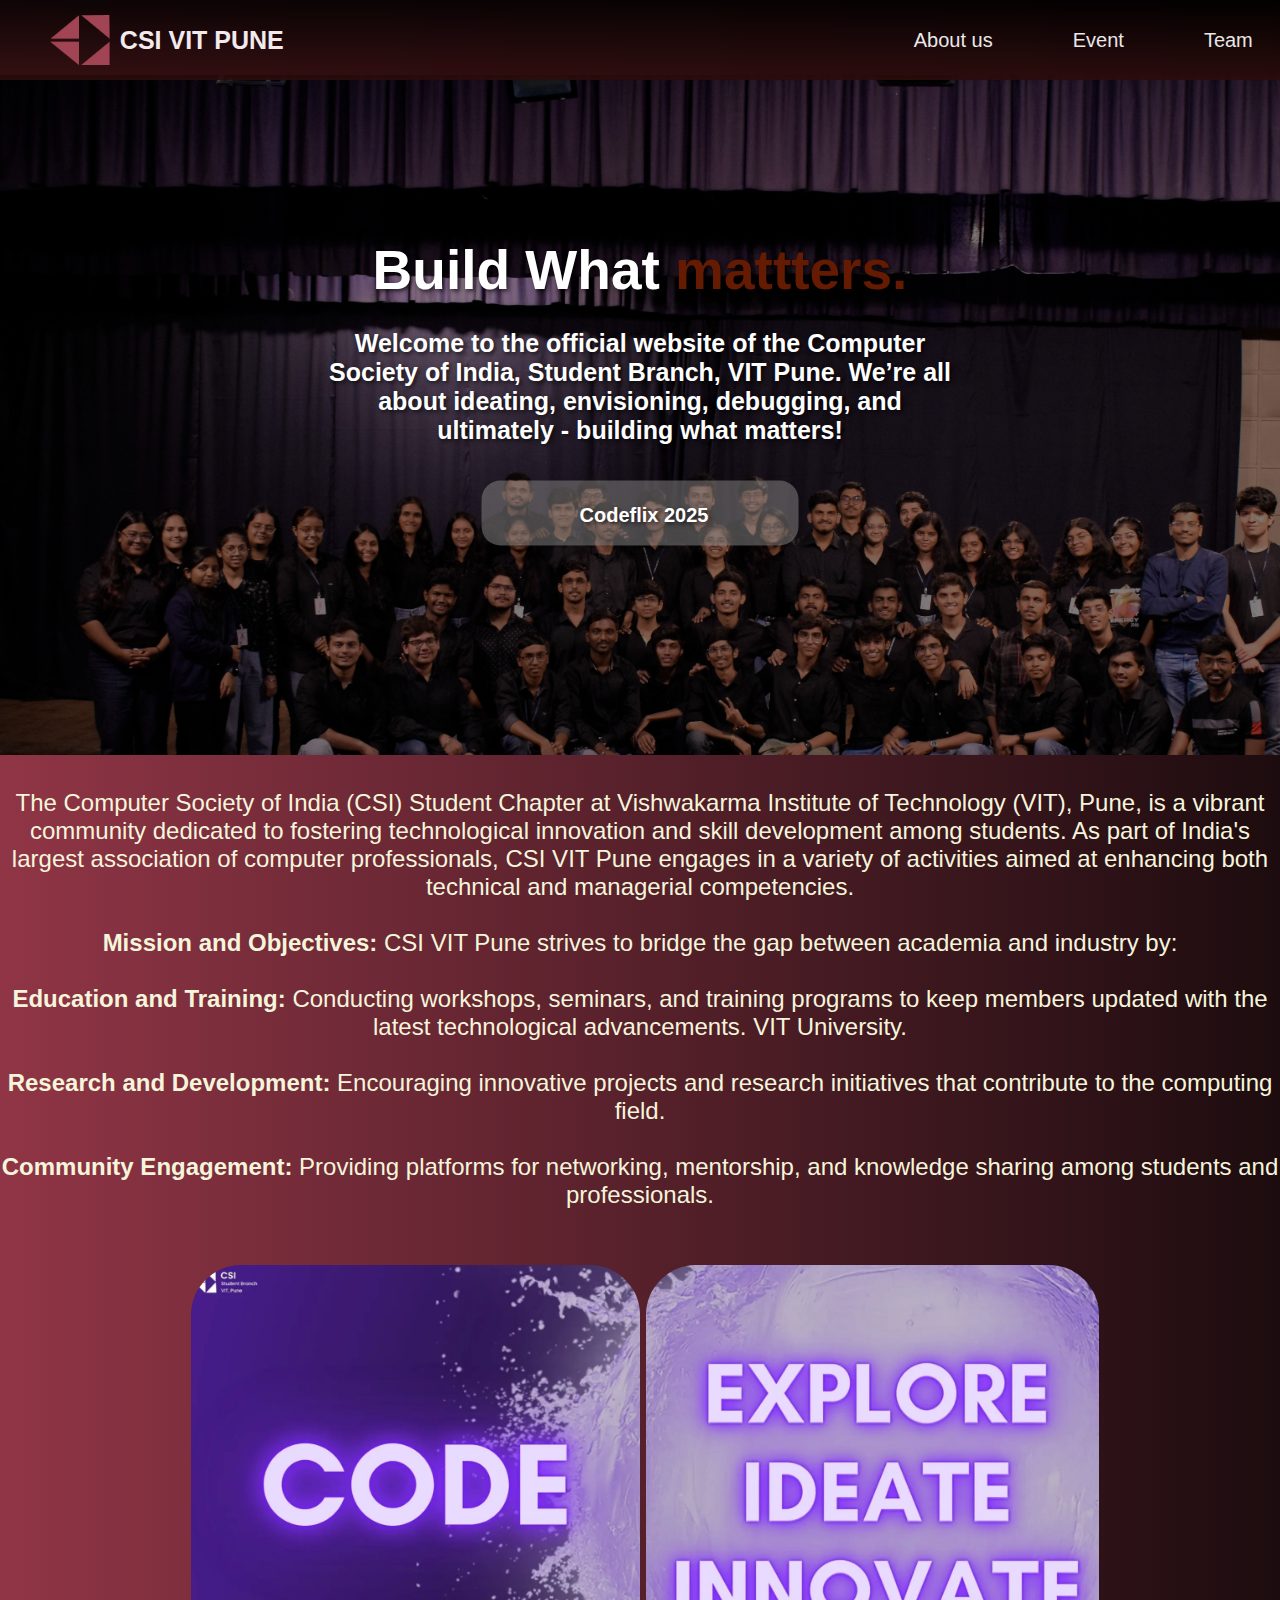
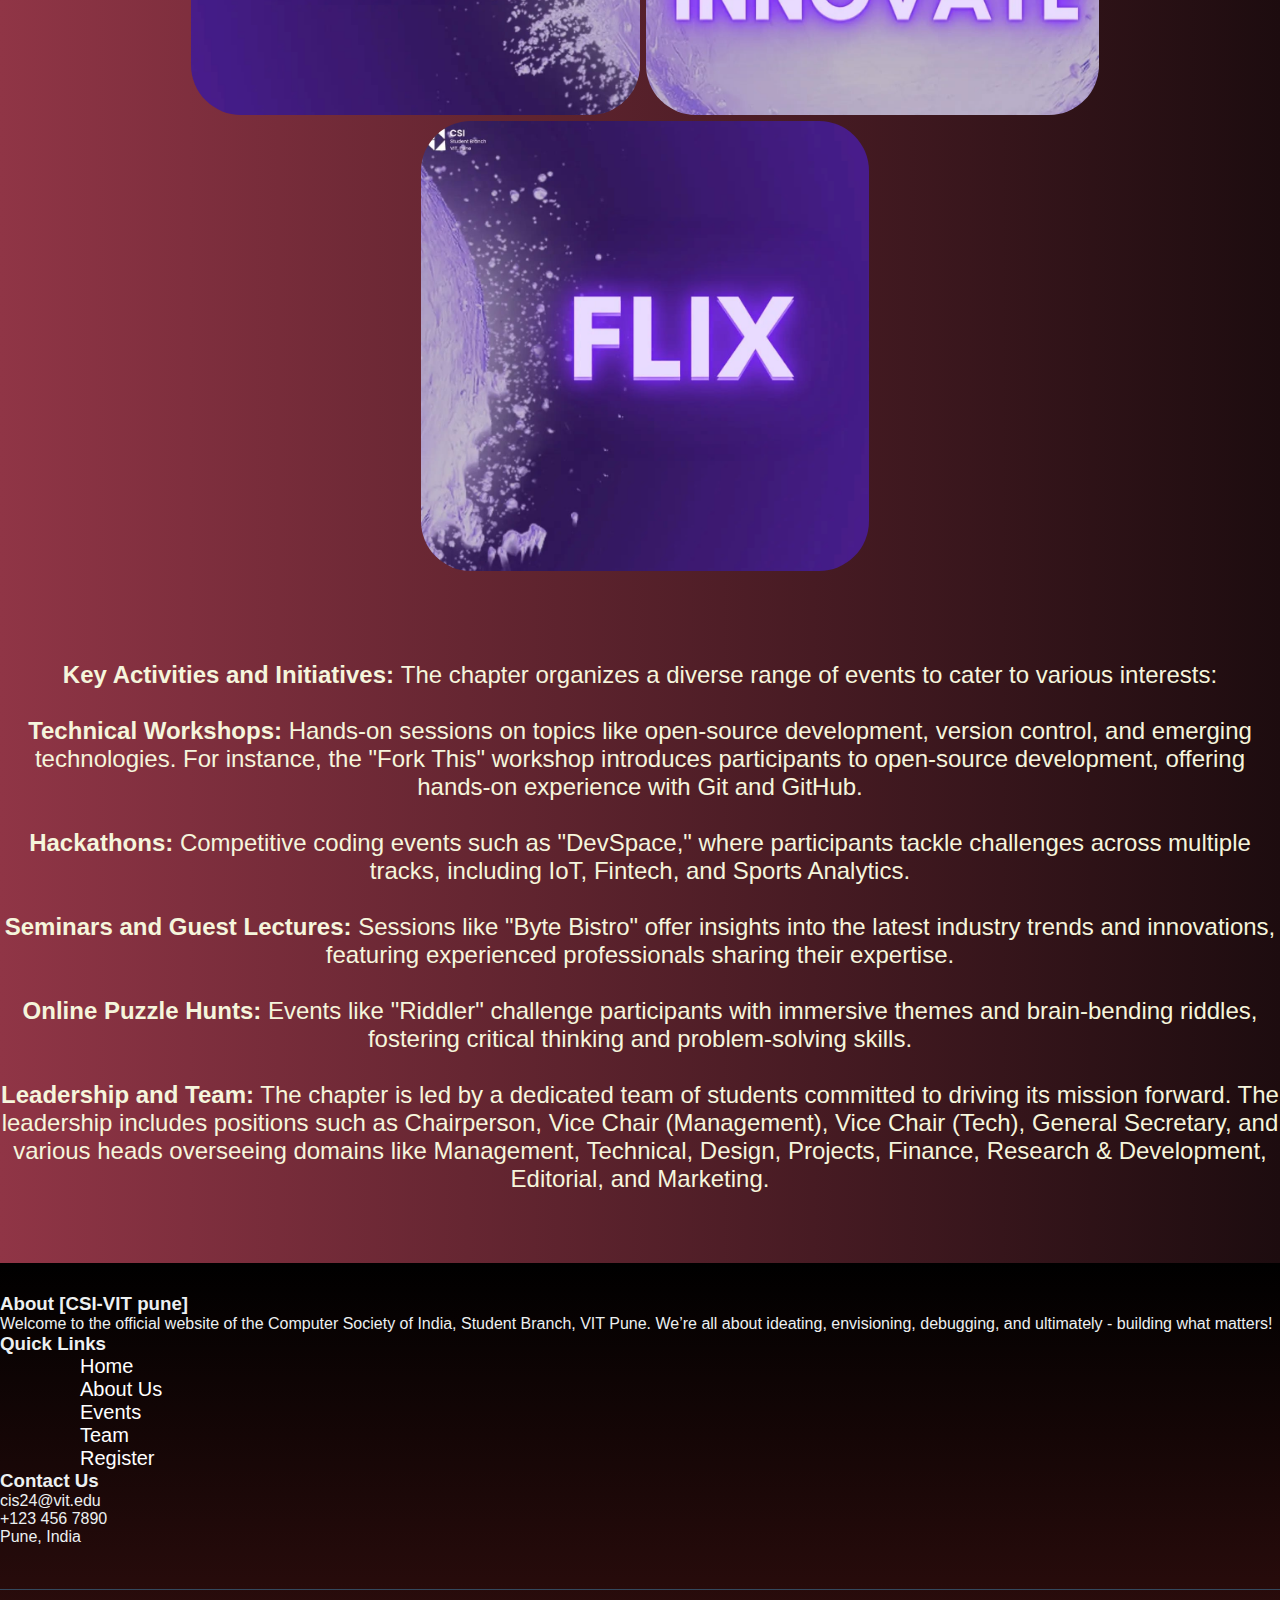
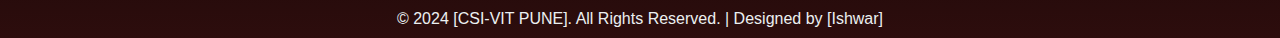
<file: csi.html>
<!DOCTYPE html>
<html lang="en">
<head>
    <meta charset="UTF-8">
    <meta name="viewport" content="width=1, initial-scale=1.0">
    <title>CSI VIT PUNE-building what matters</title>
    <link rel="shortcut icon" href="img/csi logo.png" type="image/x-icon">
    <link rel="stylesheet" href="static/csi.css">
    <style>
        @media screen and (max-width: 768px) {
      .main-content {
        flex-direction: column;
      }
    }
    </style>
</head>
<body >
    
    <nav>
        <img  id="i1" src="img/csi logo.png" height="29px"  alt="" >
        <a id="a7" href="csi.html">CSI VIT PUNE</a>
        <a id="a2" href="about.html">About us</a>
        <a id="a3" href="event.html">Event</a>
        <a id="a4" href="Team.html">Team</a>
        <a id="a5" href="register.html">Register</a>
    </nav>
    
    
    
    <img id="bgi" src="img/BG.png" alt="" width ="1500px" height="680px"  >
   
    
    <p id="t1">Build What <font color="#651b02">mattters.</font></p>
    <p id="t2">
        Welcome to the official website of the Computer Society of India, Student Branch, VIT Pune. We’re all about ideating, envisioning, debugging, and ultimately - building what matters!
    </p>
    
    
    <button>
        <a href="https://codeflix2025.csivitpune.com/ " target="_blank">Codeflix 2025</a>
        
    </button>
       
   
    
    <div style="position: relative; text-align: center; top: 30px;padding-bottom: 100px;">
     <font size="5.8"><p>
    <ul ><font color="beige">
        The Computer Society of India (CSI) Student Chapter at Vishwakarma Institute of Technology (VIT), Pune, is a vibrant community dedicated to fostering technological innovation and skill development among students. As part of India's largest association of computer professionals, CSI VIT Pune engages in a variety of activities aimed at enhancing both technical and managerial competencies.
        <br><br> 

        <li> <b> Mission and Objectives:</b>
        
        CSI VIT Pune strives to bridge the gap between academia and industry by:
        </li>
        <br>
        <li> <b>Education and Training:</b> Conducting workshops, seminars, and training programs to keep members updated with the latest technological advancements. 
        VIT University.
        </li>
        <br>
        <li><b>Research and Development:</b> Encouraging innovative projects and research initiatives that contribute to the computing field.
        </li>
        <br>
        <li>
        <b>Community Engagement: </b>Providing platforms for networking, mentorship, and knowledge sharing among students and professionals.
        </li>
        <br>
        &nbsp;&nbsp;
        <div style="display: relative; padding-left: 10px;">
        <img style="border-radius: 50px;" src="img/i1.jpg" alt="" height="450px" >
        <img style="border-radius: 50px; "src="img/i2.jpg" alt=""height="450px">
        <img style="border-radius: 50px; "src="img/i3.jpg" alt=""height="450px">
        </div>
        
        <br><br><br>
        <li>
        <b>
        Key Activities and Initiatives:
        </b>
        The chapter organizes a diverse range of events to cater to various interests:
        </li>
        <br>
        <li>
            <b>
        Technical Workshops: </b>Hands-on sessions on topics like open-source development, version control, and emerging technologies. For instance, the "Fork This" workshop introduces participants to open-source development, offering hands-on experience with Git and GitHub.
        
        </li>
        <br>
        <li>
        <b>Hackathons:</b> Competitive coding events such as "DevSpace," where participants tackle challenges across multiple tracks, including IoT, Fintech, and Sports Analytics. 
        
        </li>
        <br>
        <li>
        <b>Seminars and Guest Lectures: </b>Sessions like "Byte Bistro" offer insights into the latest industry trends and innovations, featuring experienced professionals sharing their expertise. 
        </li>
        <br>
        <li>
        <b>Online Puzzle Hunts:</b> Events like "Riddler" challenge participants with immersive themes and brain-bending riddles, fostering critical thinking and problem-solving skills.
        
        </li>
        <br>
        <li>
        <b>Leadership and Team:</b>
        
        The chapter is led by a dedicated team of students committed to driving its mission forward. The leadership includes positions such as Chairperson, Vice Chair (Management), Vice Chair (Tech), General Secretary, and various heads overseeing domains like Management, Technical, Design, Projects, Finance, Research & Development, Editorial, and Marketing.
        </li>
    </font>
    </ul>
    </p></font>
</div>
    <!-- <footer>
        <table width="100%" bgcolor="">
            <tr>
                <td align="center" >
                    <font size="5" color="white"><b>© 2025 CSI VIT PUNE 2024-25</b>
                    <p color="white">All rights reserved </p>
                    <br>
                    <a href="https://www.instagram.com/csi_vitpune/"><img class="if" src="img/insta.jpg" alt="" height="20px"> Instagram &nbsp; &nbsp;</a>
                    <a href="https://in.linkedin.com/company/computer-society-of-india-vit-pune"><img class="if" src="img/in.jpg" alt="" height="26px">Linked.in&nbsp; &nbsp;</a>
                    <a href="https://x.com/csi_vitpune"><img class="if" src="img/twitter.jpg" alt="" height="20px">Twitter</a>
                     
                    </font>
                </td>
            </tr>
        </table>
    </footer> -->

    <footer class="site-footer">
        <div class="footer-content">
            <div class="footer-section about">
                <h3>About [CSI-VIT pune]</h3>
                <p>Welcome to the official website of the Computer Society of India, Student Branch, VIT Pune. We’re all about ideating, envisioning, debugging, and ultimately - building what matters!</p>
            </div>
    
            <div class="footer-section links">
                <h3>Quick Links</h3>
                <ul>
                    <li><a href="#">Home</a></li>
                    <li><a href="/about.html">About Us</a></li>
                    <li><a href="/event.html">Events</a></li>
                    <li><a href="/Team.html">Team</a></li>
                    <li><a href="/register.html">Register</a></li>
                </ul>
            </div>
    
            <div class="footer-section contact">
                <h3>Contact Us</h3>
                <p><i class="fas fa-envelope"></i> cis24@vit.edu</p>
                <p><i class="fas fa-phone"></i> +123 456 7890</p>
                <p><i class="fas fa-map-marker-alt"></i>Pune, India</p>
                <div class="socials">
                    <a href="#"><i class="fab fa-facebook"></i></a>
                    <a href="#"><i class="fab fa-instagram"></i></a>
                    <a href="#"><i class="fab fa-twitter"></i></a>
                    <a href="#"><i class="fab fa-linkedin"></i></a>
                </div>
            </div>
        </div>
    
        <div class="footer-bottom">
            <p>&copy; 2024 [CSI-VIT PUNE]. All Rights Reserved. | Designed  by [Ishwar]</p>
        </div>
    </footer>

</body>

    
  
    
</html>
</file>
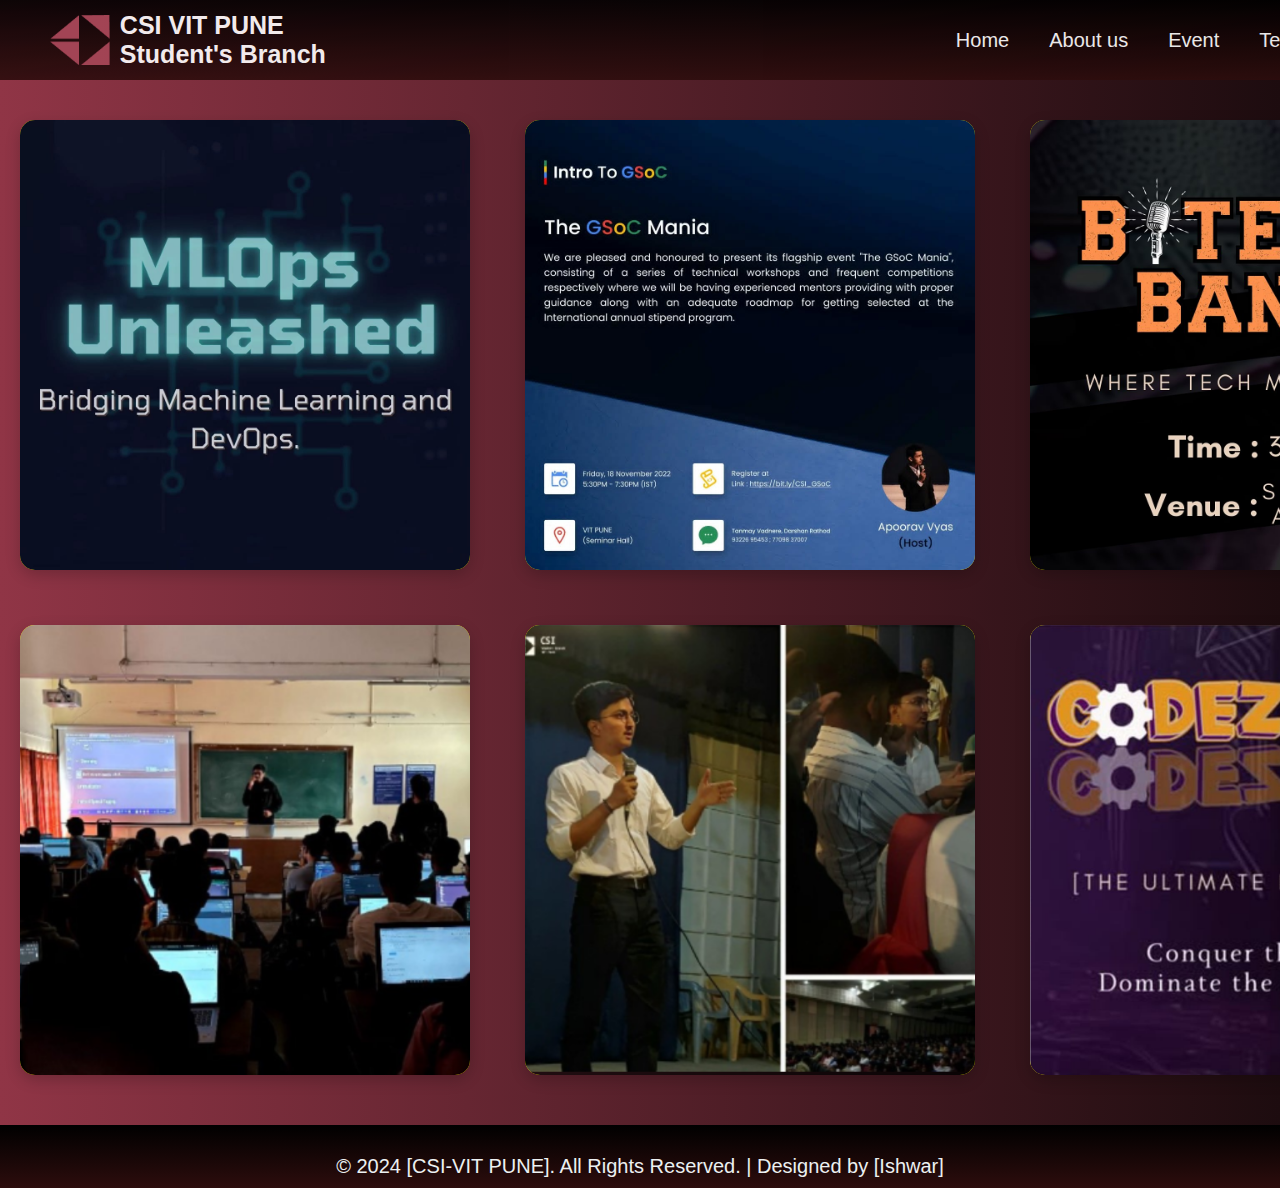
<file: event.html>
<!DOCTYPE html>
<html lang="en">
<head>
    <meta charset="UTF-8">
    <meta name="viewport" content="width=device-width, initial-scale=1.0">
    <title>CSI VIT PUNE-building what matters</title>
    <link rel="shortcut icon" href="img/csi logo.png" type="image/x-icon">
    <link rel="stylesheet" href="static/event.css">
    <script src="https://code.jquery.com/jquery-3.6.0.min.js"></script>
    <style>
        *{
            padding: 0;
            margin: 0;
            font-family: Arial, Helvetica, sans-serif;
        }
        body{
            background: linear-gradient(to right, #903546, #1D0C0F);
            transition: opacity 0.2s ease-out;
            z-index: -1;
        }
        nav{
            background: linear-gradient(to bottom, #000000,#2D0D0D );  
            opacity: 0.9;
            display: flex;
            position: relative;
            height: 80px;
            width: 1700px;
            align-items: center;
            z-index: 1;
        }
        #i1{
            padding-left: 50px;
            height: 50px;
        }
        #a7{
            font-family: arial;
            padding-left: 10px;
            font-weight: bold;
            font-size: 25px;
            padding-right: 550px;
        }
        #a2:hover,#a3:hover,#a4:hover,#a5:hover{
            transition: 1s;
            opacity: 1s;
            color:#8f044c ;
            font-weight: bold;
            cursor: pointer;
        }

        a{
            text-decoration: none;
            padding-left: 80px;
            color: white;
            font-size: 20px;
        }
        #bgi{
            position: relative;
            display: inline-block;
            margin-top: 75px;
            object-fit: cover;
        }
        #t1{
            font-family: 'Segoe UI', Tahoma, Geneva, Verdana, sans-serif;
            position: absolute;
            top: 30%; 
            left: 50%;
            transform: translate(-50%, -50%); 
            color: white;
            font-size: 55px;
            font-weight: bold;
            text-align: center;
            text-shadow: 2px 2px 4px rgba(0, 0, 0, 0.7); 
        }
        #t2{
            font-family: arial;
            position: absolute;
            top: 43%; 
            left: 50%;
            transform: translate(-50%, -50%); 
            color: white;
            font-size: 25px;
            font-weight: bold;
            text-align: center;
            text-shadow: 2px 2px 4px rgba(0, 0, 0, 0.7); 
        }
        #bgi::after {
            content: "";
            position: absolute;
            top: 0;
            left: 0;
            width: 100%;
            height: 100%;
            background: rgba(0, 0, 0, 0.3);
        }

        button{
            font-family: arial;
            position: absolute;
            top: 57%; 
            left: 50%;
            transform: translate(-50%, -50%); 
            background-color: rgb(139, 138, 138,0.5);
            color: white;
            font-size: 25px;
            font-weight: bold;
            text-align: center;
            text-shadow: 2px 2px 4px rgba(0, 0, 0, 0.7);
            border-radius: 19px;
            padding: 18px;
            padding-left: -20px;
            padding-right: 90px;
            border: none;
        }
        button:hover{
            background-color:#8f044c ;
        }

        .site-footer {
            background: linear-gradient(to bottom, #000000,#2D0D0D ); 
            color: #ecf0f1;
            padding: 30px 0 10px;
            font-family: 'Arial', sans-serif;
            margin-top: 50px
        }

        .footer-content {
            display: flex;
            flex-wrap: wrap;
            justify-content: space-around;
            max-width: 1200px;
            margin: 0 auto;
        }

        .footer-section {
            flex: 1;
            min-width: 250px;
            padding: 0 20px;
            margin-bottom: 20px;
        }

        .footer-section h3 {
            font-size: 1.5rem;
            margin-bottom: 15px;
            border-bottom: 2px solid #e74c3c;
            padding-bottom: 5px;
        }

        .footer-section p, .footer-section li {
            margin: 10px 0;
        }

        .footer-section a {
            color: #ecf0f1;
            text-decoration: none;
            transition: color 0.3s;
        }

        .footer-section a:hover {
            color: #e74c3c;
        }

        .socials a {
            margin-right: 15px;
            font-size: 1.3rem;
        }

        .footer-bottom {
            text-align: center;
            padding-top: 20px;
            border-top: 1px solid #34495e;
            margin-top: 20px;
        }

        .cards-container {
            display: grid;
            grid-template-columns: repeat(3, 1fr);
            gap: 55px;
            max-width: 1200px;
            margin: 0 auto;
            position: relative;
            margin-top: 40px;
            margin-left: 20px;
        }
        
        .flip-card {
            perspective: 1000px;
            height: 450px; 
            width: 450px;
            margin: 0 auto; 
        }
        
        .flip-card-inner {
            position: relative;
            width: 100%;
            height: 100%;
            transition: transform 0.6s;
            transform-style: preserve-3d;
            border-radius: 15px;
        }
        
        .flip-card.flipped .flip-card-inner {
            transform: rotateY(180deg);
        }
        
        .flip-card-front, .flip-card-back {
            position: absolute;
            width: 100%;
            height: 100%;
            backface-visibility: hidden;
            border-radius: 15px;
            overflow: hidden;
            box-shadow: 0 5px 15px rgba(0,0,0,0.2);
        }
        
        .flip-card-front {
            background-color: yellow;
        }
        
        .flip-card-front img {
            width: 100%;
            height: 100%;
            object-fit: cover;
        }
        
        .flip-card-back {
            background-color:rgba(234, 226, 183, 1);
            transform: rotateY(180deg);
            display: flex;
            flex-direction: column;
            justify-content: center;
            align-items: center;
            padding: 15px;
            text-align: center;
        }
        
        .flip-card-back p {
            margin: 8px 0;
            font-size: 1em;
        }
        
        @media (max-width: 1000px) {
            .cards-container {
                grid-template-columns: repeat(2, 1fr);
            }
        }
        
        @media (max-width: 650px) {
            .cards-container {
                grid-template-columns: 1fr;
            }
        }
    </style>
</head>

<body bgcolor="520000">
    <header>
      <nav>
        <img id="i1" src="img/csi logo.png" height="350px" alt="">
        <a id="a7" href="index.html">CSI VIT PUNE <br> Student's Branch </a>
        <a style="padding-left:80px ;" id="a2" href="index.html">Home</a>
        <a style="padding-left:40px ;" id="a2" href="about.html">About us</a>
        <a style="padding-left:40px ;"id="a3" href="event.html">Event</a>
        <a style="padding-left:40px ;"id="a4" href="Team.html">Team</a>
        <a style="padding-left: 40px;"id="a5" href="sec.html">Login</a>
      </nav>
    </header>
    
    <main>
        <div class="cards-container">
            <!-- Card 1 -->
            <div class="flip-card">
                <div class="flip-card-inner">
                    <div class="flip-card-front">
                        <img src="img/mlops.jpg" alt="MLOPS Workshop">
                    </div>
                    <div class="flip-card-back">
                        <p><b><font size="6">February 12 - 16, 2025</font></b></p>
                        <p><b><font size="6">MLOPS Workshop</font></b></p>
                        <p><b><font size="6">VIT Pune</font></b></p>
                    </div>
                </div>
            </div>
    
            <!-- Card 2 -->
            <div class="flip-card">
                <div class="flip-card-inner">
                    <div class="flip-card-front">
                        <img src="img/gsoc.jpg" alt="Placement Guidance Talk">
                    </div>
                    <div class="flip-card-back">
                        <p><b><font size="6">November 2023</font></b></p>
                        <p><b><font size="6">Placement Guidance Talk</font></b></p>
                        <p><b><font size="6">Auditorium, VIT Pune</font></b></p>
                    </div>
                </div>
            </div>
    
            <!-- Card 3 -->
            <div class="flip-card">
                <div class="flip-card-inner">
                    <div class="flip-card-front">
                        <img src="img/byte.jpg" alt="Byte Banker">
                    </div>
                    <div class="flip-card-back">
                        <p><b><font size="6">January 20 2025</font></b></p>
                        <p><b><font size="6">Byte Banker</font></b></p>
                        <p><b><font size="6">Sharad Arena</font></b></p>
                    </div>
                </div>
            </div>
    
            <!-- Card 4 -->
            <div class="flip-card">
                <div class="flip-card-inner">
                    <div class="flip-card-front">
                        <img src="img/e1.png" alt="LLM Workshop">
                    </div>
                    <div class="flip-card-back">
                        <p><b><font size="6">February 12 - 16, 2024</font></b></p>
                        <p><b><font size="6">LLM Workshop</font></b></p>
                        <p><b><font size="6">VIT Pune</font></b></p>
                    </div>
                </div>
            </div>
    
            <!-- Card 5 -->
            <div class="flip-card">
                <div class="flip-card-inner">
                    <div class="flip-card-front">
                        <img src="img/e2.png" alt="Placement Guidance Talk">
                    </div>
                    <div class="flip-card-back">
                        <p><b><font size="6">November 2023</font></b></p>
                        <p><b><font size="6">Placement Guidance Talk</font></b></p>
                        <p><b><font size="6">Auditorium, VIT Pune</font></b></p>
                    </div>
                </div>
            </div>
    
            <!-- Card 6 -->
            <div class="flip-card">
                <div class="flip-card-inner">
                    <div class="flip-card-front">
                        <img src="img/cz.jpg" alt="Byte Banker">
                    </div>
                    <div class="flip-card-back">
                        <p><b><font size="6">January 20 2025</font></b></p>
                        <p><b><font size="6">Byte Banker</font></b></p>
                        <p><b><font size="6">Sharad Arena</font></b></p>
                    </div>
                </div>
            </div>
        </div>
    </main>

      <footer class="site-footer">
       
        
            <p style="text-align: center; font-size: 20px;">&copy; 2024 [CSI-VIT PUNE]. All Rights Reserved. | Designed  by [Ishwar]</p>
        
    </footer>
   
    <script>
        $(document).ready(function() {
            // Add click event handler to all flip cards
            $('.flip-card').click(function() {
                // Toggle the 'flipped' class on the clicked card
                $(this).toggleClass('flipped');
                
                // Remove 'flipped' class from all other cards
                $('.flip-card').not(this).removeClass('flipped');
            });
        });
    </script>
   
</body>
</html>
</file>
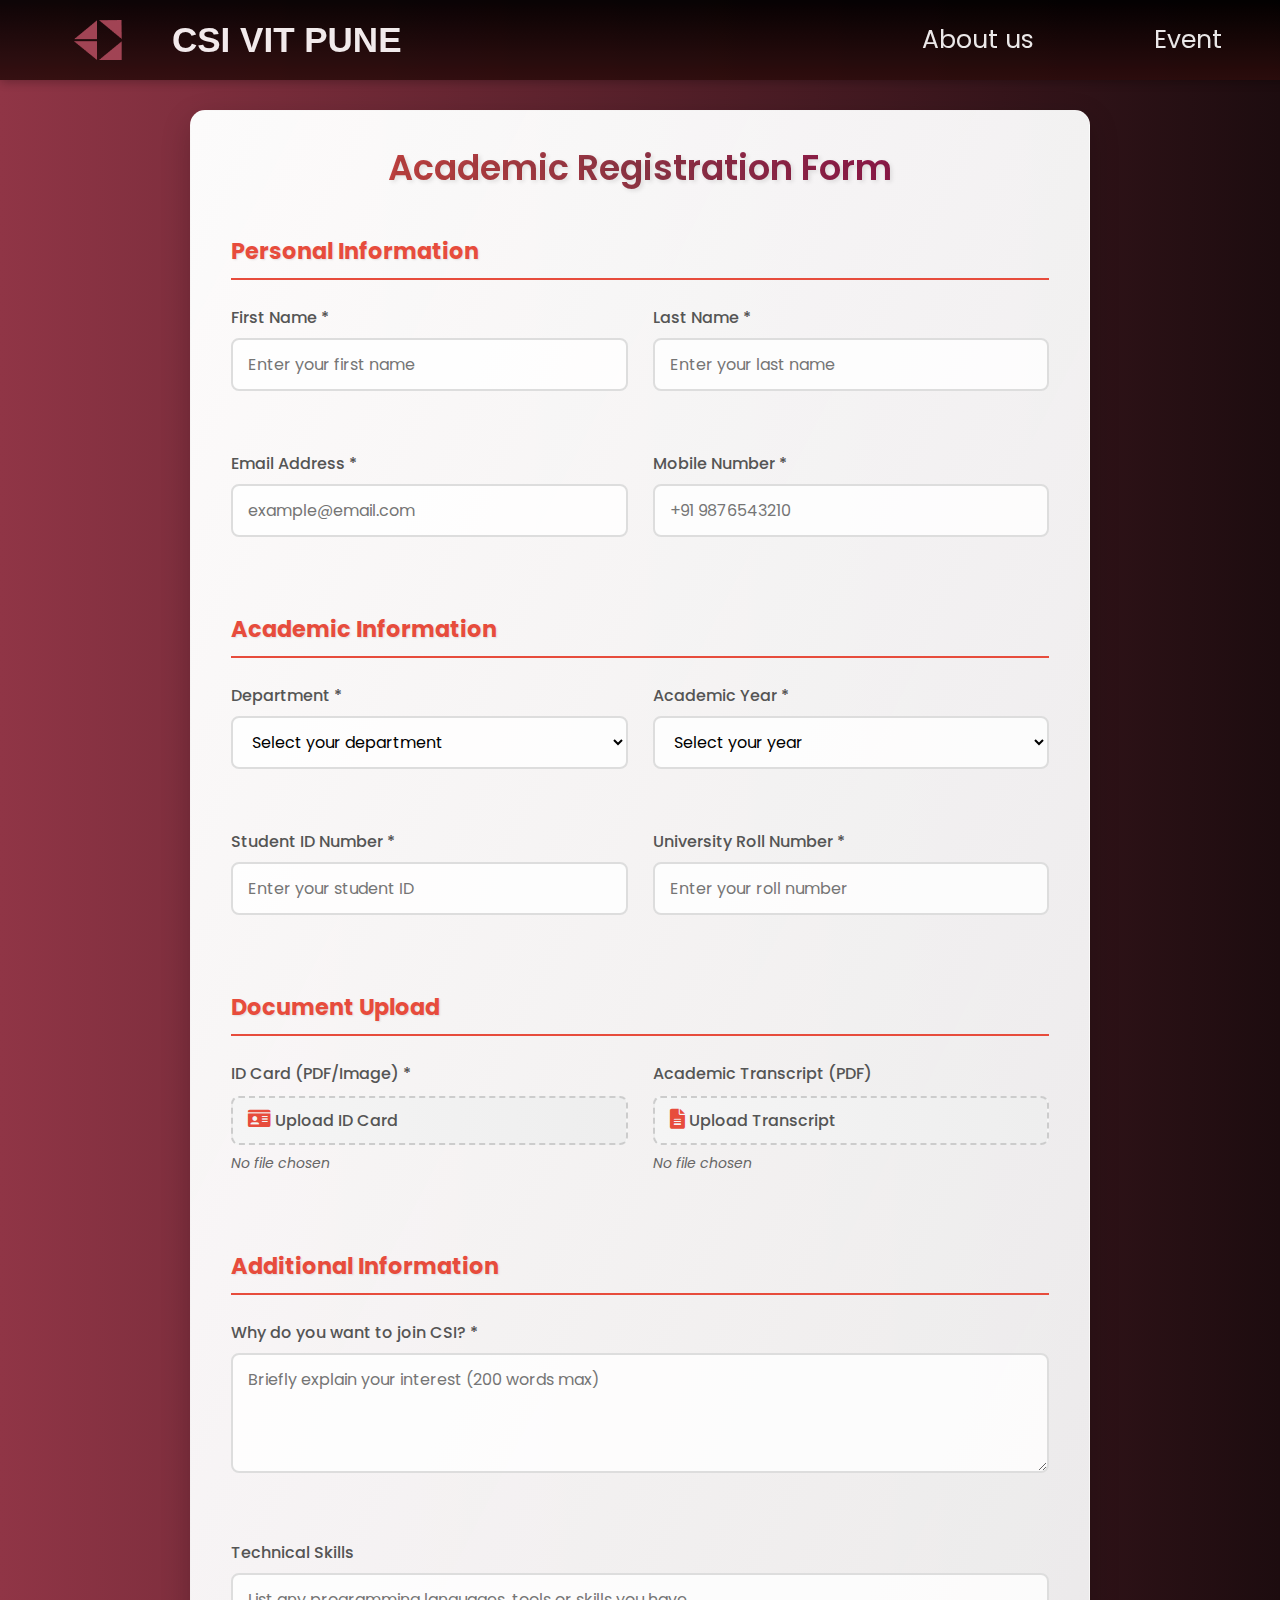
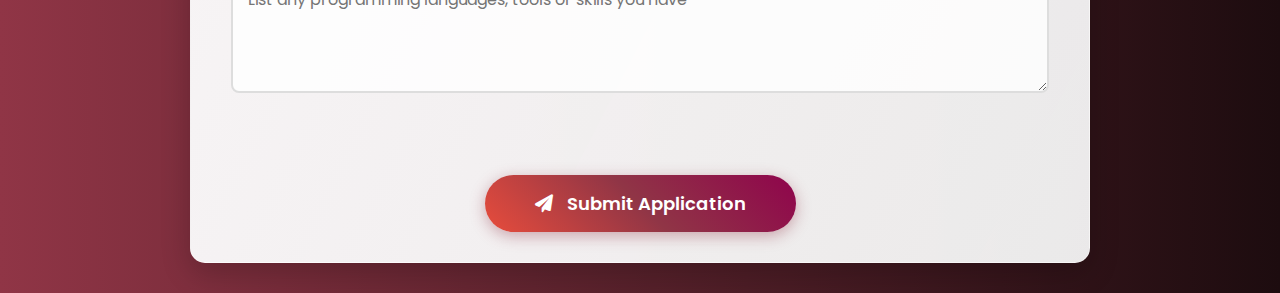
<file: register.html>
<!DOCTYPE html>
<html lang="en">
<head>
    <meta charset="UTF-8">
    <meta name="viewport" content="width=device-width, initial-scale=1.0">
    <title>CSI VIT PUNE - Academic Registration</title>
    <link rel="shortcut icon" href="img/csi logo.png" type="image/x-icon">
    <style>
      @import url('https://fonts.googleapis.com/css?family=Poppins:400,500,600,700&display=swap');
      
      /* ===== Base Styles ===== */
      * {
        margin: 0;
        padding: 0;
        outline: none;
        box-sizing: border-box;
        font-family: 'Poppins', sans-serif;
      }
      
      body {
        background: linear-gradient(135deg, #903546 0%, #1D0C0F 50%, #651b02 100%);
        color: #fff;
        padding-top: 80px;
        min-height: 100vh;
      }
      
      /* ===== Navbar ===== */
      nav {
        background: linear-gradient(to right, #000000 0%, #2D0D0D 50%, #42000c 100%);
        height: 80px;
        width: 100%;
        position: fixed;
        top: 0;
        left: 0;
        z-index: 1000;
        display: flex;
        align-items: center;
        justify-content: space-between;
        padding: 0 5%;
        box-shadow: 0 2px 10px rgba(0, 0, 0, 0.3);
      }
      
      /* ===== Form Container ===== */
      .container {
        max-width: 900px;
        background: linear-gradient(to bottom right, rgba(255,255,255,0.98) 0%, rgba(245,245,245,0.95) 100%);
        width: 90%;
        margin: 30px auto;
        padding: 30px 40px;
        border-radius: 15px;
        box-shadow: 0 10px 30px rgba(0, 0, 0, 0.2);
        border: 1px solid rgba(255,255,255,0.3);
      }
      
      .container .text {
        text-align: center;
        font-size: 2.2rem;
        font-weight: 600;
        margin-bottom: 30px;
        background: linear-gradient(45deg, #e74c3c 0%, #903546 50%, #8f044c 100%);
        -webkit-background-clip: text;
        -webkit-text-fill-color: transparent;
        text-shadow: 2px 2px 4px rgba(0,0,0,0.1);
      }
      
      /* ===== Form Styles ===== */
      .form-row {
        display: flex;
        flex-wrap: wrap;
        margin: 25px 0;
        gap: 25px;
      }
      
      .input-group {
        flex: 1;
        min-width: 250px;
      }
      
      .input-data {
        position: relative;
        margin-bottom: 35px;
      }
      
      /* ALWAYS VISIBLE LABELS */
      .input-data label {
        display: block;
        margin-bottom: 8px;
        font-weight: 500;
        color: #555;
        transition: all 0.3s;
      }
      
      .input-data input,
      .input-data select,
      .input-data textarea {
        width: 100%;
        padding: 12px 15px;
        border: 2px solid #ddd;
        border-radius: 8px;
        font-size: 16px;
        transition: all 0.3s;
        background: rgba(255,255,255,0.8);
      }
      
      .input-data input:focus,
      .input-data select:focus,
      .input-data textarea:focus {
        border-color: #e74c3c;
        box-shadow: 0 0 0 3px rgba(231, 76, 60, 0.2);
        background: white;
      }
      
      .input-data textarea {
        resize: vertical;
        min-height: 120px;
      }
      
      /* ===== File Upload ===== */
      .file-upload {
        margin-top: 10px;
      }
      
      .file-upload-label {
        display: inline-flex;
        align-items: center;
        gap: 10px;
        cursor: pointer;
        padding: 10px 15px;
        background: linear-gradient(to right, #f5f5f5, #eee);
        border-radius: 8px;
        border: 2px dashed #ccc;
        transition: all 0.3s;
      }
      
      .file-upload-label:hover {
        background: linear-gradient(to right, #eee, #e5e5e5);
        border-color: #e74c3c;
      }
      
      .file-upload-label i {
        font-size: 20px;
        color: #e74c3c;
      }
      
      .file-name {
        font-size: 14px;
        margin-top: 8px;
        color: #666;
        font-style: italic;
      }
      
      /* ===== Section Headers ===== */
      .form-section-header {
        font-size: 1.4rem;
        margin: 40px 0 20px;
        padding-bottom: 10px;
        border-bottom: 2px solid #e74c3c;
        color: #e74c3c;
        text-shadow: 1px 1px 2px rgba(0,0,0,0.1);
      }
      
      /* ===== Submit Button ===== */
      .submit-btn {
        text-align: center;
        margin-top: 40px;
      }
      
      .submit-btn button {
        background: linear-gradient(45deg, #e74c3c 0%, #903546 50%, #8f044c 100%);
        color: white;
        border: none;
        padding: 15px 50px;
        font-size: 18px;
        font-weight: 600;
        border-radius: 50px;
        cursor: pointer;
        transition: all 0.4s;
        box-shadow: 0 4px 15px rgba(144, 53, 70, 0.4);
        position: relative;
        overflow: hidden;
      }
      
      .submit-btn button:hover {
        transform: translateY(-3px);
        box-shadow: 0 8px 25px rgba(144, 53, 70, 0.6);
      }
      
      .submit-btn button:active {
        transform: translateY(1px);
      }
      
      /* ===== Responsive ===== */
      @media (max-width: 768px) {
        .container {
          padding: 25px;
        }
        
        .container .text {
          font-size: 1.8rem;
        }
        
        .form-row {
          gap: 15px;
        }
        
        .input-group {
          min-width: 100%;
        }
      }


      *{
    padding: 0;
    margin: 0;
}
body{
    background: linear-gradient(to right, #903546, #1D0C0F);
    transition: opacity 0.2s ease-out;
    z-index: -1;
    /* background: linear-gradient(to right,#651b02 , #4d1502, #42000c, #261014 ); */
}
nav{
    
    background: linear-gradient(to bottom, #000000,#2D0D0D ); 
    /* background: linear-gradient(to bottom, #110000,#110000, #110000,#1f0101, #2b020d,#361a02,#442104); */
    
    opacity: 0.9;
    display: flex;
    position: fixed;
    
    height: 80px;
    width: 1700px;
   align-items: center;
   z-index: 1;
   
}
#i1{
    padding-left: 10px;
    height: 40px;
}
#a7{
    font-family: arial;
    padding-left: 10px;
    font-weight: bold;
    font-size: 35px;
    padding-right: 400px;
}

a{
    text-decoration: none;
    padding-left: 80px;
    color: white;
    font-size: 25px;
}

#a2:hover,#a3:hover,#a4:hover,#a5:hover{
    transition: 1s;
    opacity: 1s;
    color:#8f044c ;
    font-weight: bold;
    cursor: pointer;
}



    </style>
    <link rel="stylesheet" href="https://cdnjs.cloudflare.com/ajax/libs/font-awesome/6.0.0-beta3/css/all.min.css">
</head>
<body>
   <nav>
      <img  id="i1" src="img/csi logo.png" height="29px"  alt="" >
      <a id="a7" href="csi.html">CSI VIT PUNE</a>
      <a id="a2" href="about.html">About us</a>
      <a id="a3" href="event.html">Event</a>
      <a id="a4" href="Team.html">Team</a>
      <a id="a5" href="register.html">Register</a>
  </nav>
    <main>
        <div class="container">
            <div class="text">
               Academic Registration Form
            </div>
            <form action="#" method="POST" enctype="multipart/form-data">
               <!-- Personal Information -->
               <h3 class="form-section-header">Personal Information</h3>
               <div class="form-row">
                  <div class="input-group">
                     <div class="input-data">
                        <label>First Name *</label>
                        <input type="text" required placeholder="Enter your first name">
                     </div>
                  </div>
                  <div class="input-group">
                     <div class="input-data">
                        <label>Last Name *</label>
                        <input type="text" required placeholder="Enter your last name">
                     </div>
                  </div>
               </div>
               
               <div class="form-row">
                  <div class="input-group">
                     <div class="input-data">
                        <label>Email Address *</label>
                        <input type="email" required placeholder="example@email.com">
                     </div>
                  </div>
                  <div class="input-group">
                     <div class="input-data">
                        <label>Mobile Number *</label>
                        <input type="tel" required placeholder="+91 9876543210">
                     </div>
                  </div>
               </div>
               
               <!-- Academic Information -->
               <h3 class="form-section-header">Academic Information</h3>
               <div class="form-row">
                  <div class="input-group">
                     <div class="input-data">
                        <label>Department *</label>
                        <select required>
                          <option value="" disabled selected>Select your department</option>
                          <option value="cse">Computer Science</option>
                          <option value="it">Information Technology</option>
                          <option value="ece">Electronics</option>
                          <option value="mech">Mechanical</option>
                          <option value="civil">Civil</option>
                        </select>
                     </div>
                  </div>
                  <div class="input-group">
                     <div class="input-data">
                        <label>Academic Year *</label>
                        <select required>
                          <option value="" disabled selected>Select your year</option>
                          <option value="1">First Year</option>
                          <option value="2">Second Year</option>
                          <option value="3">Third Year</option>
                          <option value="4">Fourth Year</option>
                        </select>
                     </div>
                  </div>
               </div>
               
               <div class="form-row">
                  <div class="input-group">
                     <div class="input-data">
                        <label>Student ID Number *</label>
                        <input type="text" required placeholder="Enter your student ID">
                     </div>
                  </div>
                  <div class="input-group">
                     <div class="input-data">
                        <label>University Roll Number *</label>
                        <input type="text" required placeholder="Enter your roll number">
                     </div>
                  </div>
               </div>
               
               <!-- Document Uploads -->
               <h3 class="form-section-header">Document Upload</h3>
               <div class="form-row">
                  <div class="input-group">
                     <div class="input-data">
                        <label>ID Card (PDF/Image) *</label>
                        <div class="file-upload">
                           <input type="file" id="id-card" accept=".pdf,.jpg,.jpeg,.png" required style="display: none;">
                           <label for="id-card" class="file-upload-label">
                              <i class="fas fa-id-card"></i>
                              <span>Upload ID Card</span>
                           </label>
                           <div class="file-name" id="id-card-name">No file chosen</div>
                        </div>
                     </div>
                  </div>
                  
                  <div class="input-group">
                     <div class="input-data">
                        <label>Academic Transcript (PDF)</label>
                        <div class="file-upload">
                           <input type="file" id="transcript" accept=".pdf" style="display: none;">
                           <label for="transcript" class="file-upload-label">
                              <i class="fas fa-file-alt"></i>
                              <span>Upload Transcript</span>
                           </label>
                           <div class="file-name" id="transcript-name">No file chosen</div>
                        </div>
                     </div>
                  </div>
               </div>
               
               <!-- Additional Information -->
               <h3 class="form-section-header">Additional Information</h3>
               <div class="form-row">
                  <div class="input-group" style="flex: 100%;">
                     <div class="input-data">
                        <label>Why do you want to join CSI? *</label>
                        <textarea required placeholder="Briefly explain your interest (200 words max)"></textarea>
                     </div>
                  </div>
               </div>
               
               <div class="form-row">
                  <div class="input-group" style="flex: 100%;">
                     <div class="input-data">
                        <label>Technical Skills</label>
                        <textarea placeholder="List any programming languages, tools or skills you have"></textarea>
                     </div>
                  </div>
               </div>
               
               <div class="submit-btn">
                  <button type="submit">
                     <i class="fas fa-paper-plane" style="margin-right: 10px;"></i>
                     Submit Application
                  </button>
               </div>
            </form>
        </div>
    </main>

    <script>
      // Display file names when selected
      document.getElementById('id-card').addEventListener('change', function(e) {
        const fileName = e.target.files[0] ? e.target.files[0].name : 'No file chosen';
        document.getElementById('id-card-name').textContent = fileName;
      });
      
      document.getElementById('transcript').addEventListener('change', function(e) {
        const fileName = e.target.files[0] ? e.target.files[0].name : 'No file chosen';
        document.getElementById('transcript-name').textContent = fileName;
      });
    </script>
</body>
</html>
</file>
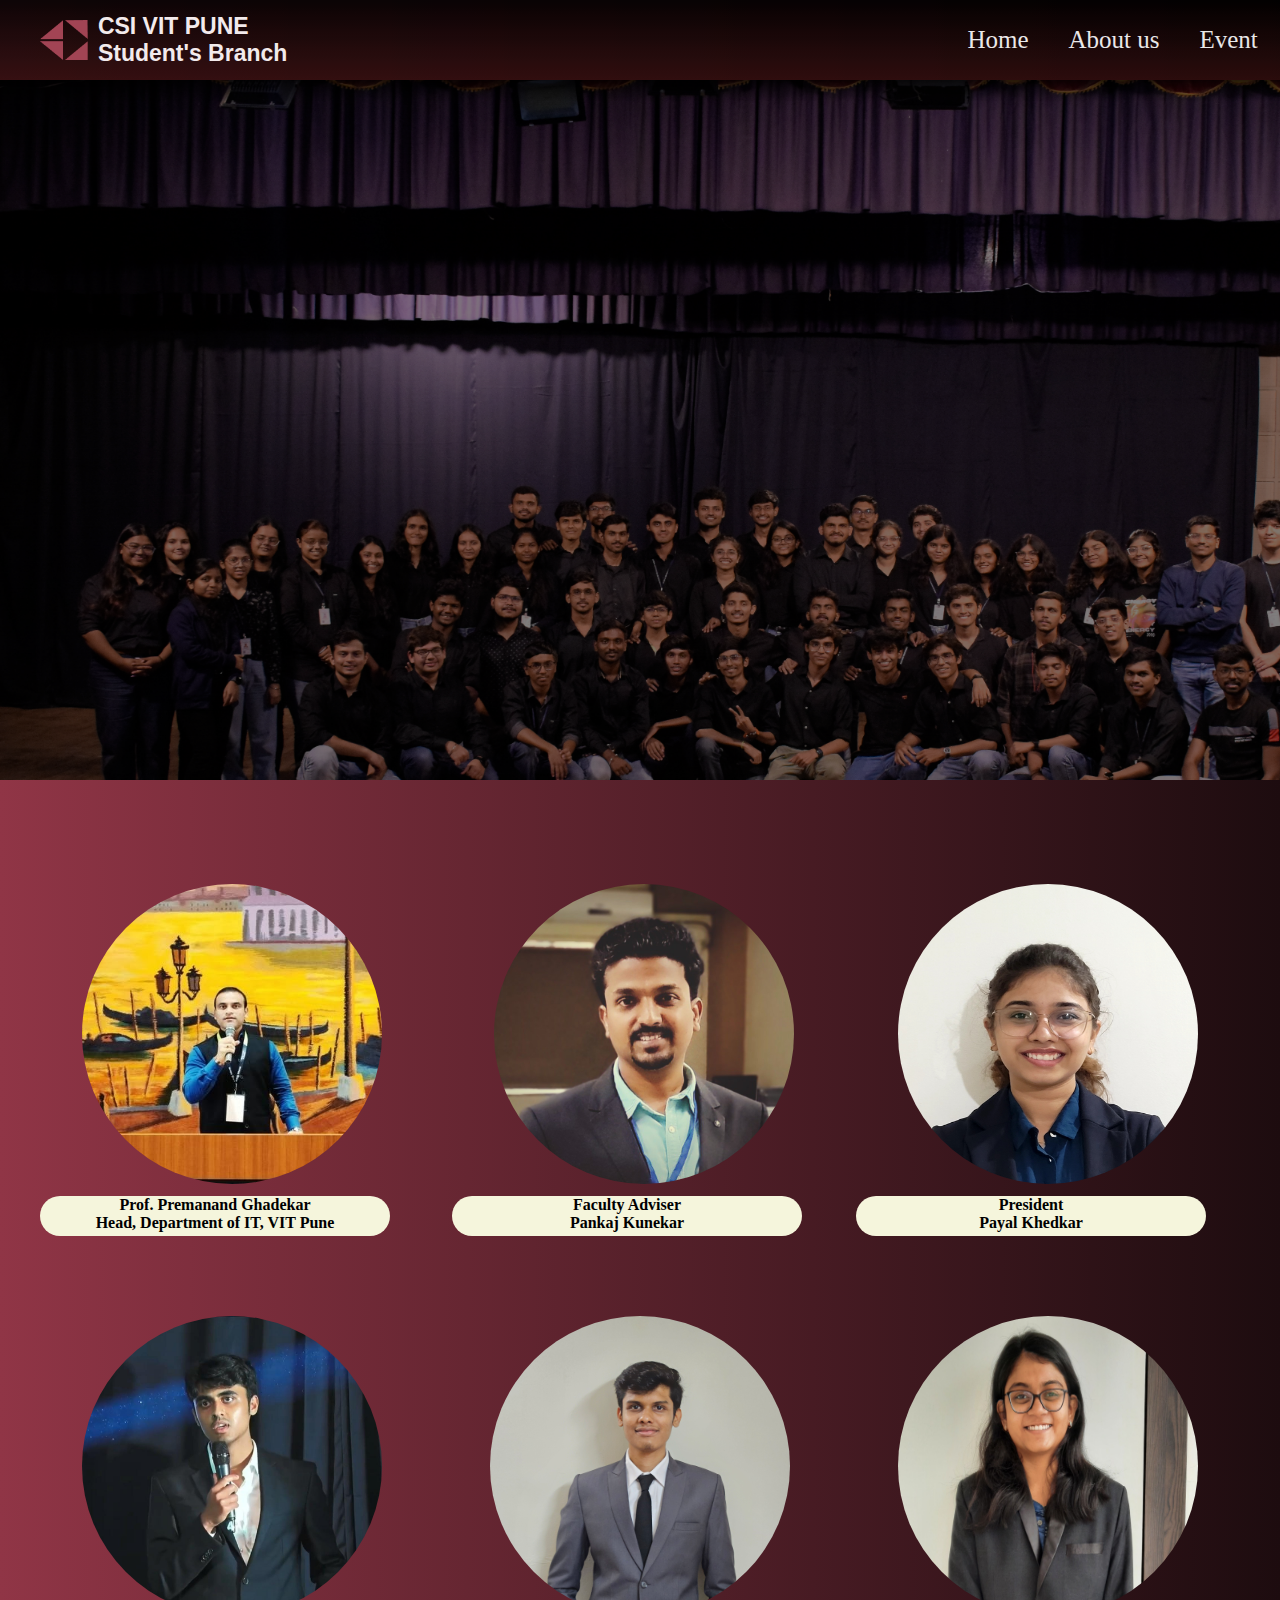
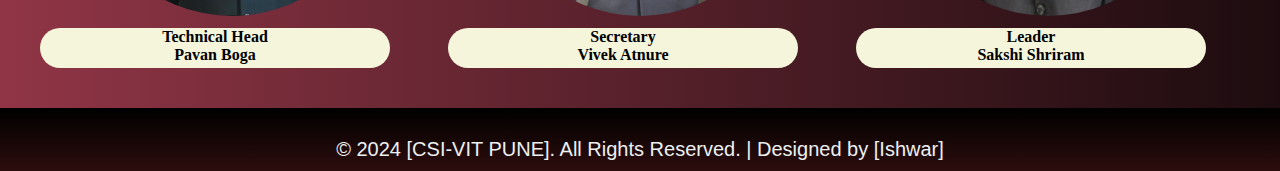
<file: Team.html>
<!DOCTYPE html>
<html lang="en">
<head>
    <meta charset="UTF-8">
    <meta name="viewport" content="width=device-width, initial-scale=1.0">
    <title>CSI VIT PUNE-building what matters</title>
    <link rel="shortcut icon" href="img/csi logo.png" type="image/x-icon">
    <link rel="stylesheet" href="static/team.css">
    <style>
       
        
    </style>
</head>
<body >
   <nav>
        <img  id="i1" style="padding-left: 40px;" src="img/csi logo.png " height="350px"  alt="" >
        <a id="a7" style="font-size: 23px;" href="index.html">CSI VIT PUNE <br> Student's Branch </a>
        <a style="padding-left:280px ;" id="a2" href="index.html">Home</a>
        <a style="padding-left:40px ;" id="a2" href="about.html">About us</a>
        <a style="padding-left:40px ;"id="a3" href="event.html">Event</a>
        <a style="padding-left:40px ;"id="a4" href="Team.html">Team</a>
        <a style="padding-left: 40px;"id="a5" href="sec.html">Login
        </a>
    </nav>
       
        <img style="position: relative; margin-top: 80px;" src="img/BG.png" height="700px" width="1521px" alt="">
        <div class="image-container" style="position: relative; top: 100px;">
            
            <!-- Row 1 -->
            <div class="image-item">
                <img style="border-radius: 50%;" src="img/hod.jpeg" alt="Image 1" height="250px" width="250px">
                <div class="image-name">
                    <p>Prof. Premanand Ghadekar</p>
                    <p>Head, Department of IT, VIT Pune</p>
                </div>
                
            </div>
            &nbsp;&nbsp;&nbsp;&nbsp;&nbsp; &nbsp;
            <div class="image-item">
                <img style="border-radius: 50%;" src="img/pk.jpeg" alt="Image 2">
                <div class="image-name">
                    <p>Faculty Adviser</p>
                    <p>Pankaj Kunekar</p>
                </div>
            </div>
            &nbsp;&nbsp;&nbsp;&nbsp;&nbsp; 
            <div class="image-item">
                <img style="border-radius: 50%;  " src="img/team/t1.jpg" alt="Image 3" height="250px" width="250px">
                <div class="image-name">
                    <p>President</p>
                    <p>Payal Khedkar</p>
                </div>
            </div>
            <br><br><br><br><br><br>
            <br><br><br><br><br><br><br><br><br><br><br><br><br><br><br><br><br><br>
            <!-- Row 2 -->
            <div class="image-item">
                <img style="border-radius: 50%;" src="img/team/t6.jpg" alt="Image 5">
                <div class="image-name">
                    <p>Technical Head</p>
                    <p>Pavan Boga</p>
                </div>
            </div>
            
            <div class="image-item">
                <img style="border-radius: 50%;" src="img/team/t3.jpg" alt="Image 5">
                <div class="image-name">
                    <p>Secretary</p>
                    <p>Vivek Atnure</p>
                </div>
            </div>
            
            <div class="image-item">
                <img style="border-radius: 50%;" src="img/team/t4.jpg" alt="Image 6" height="300px" width="300px">
                <div class="image-name">
                    <p>Leader</p>
                    <p>Sakshi Shriram</p>
                </div>
            </div>
        </div>




      <footer class="site-footer">
       
        
            <p style="text-align: center; font-size: 20px;">&copy; 2024 [CSI-VIT PUNE]. All Rights Reserved. | Designed  by [Ishwar]</p>
        
    </footer>
   
</body>
</html>
</file>
<file: static/csi.css>
*{
    padding: 0;
    margin: 0;
    font-family: Arial, Helvetica, sans-serif;
}
body{
    background: linear-gradient(to right, #903546, #1D0C0F);
    transition: opacity 0.2s ease-out;
    z-index: -1;
}
nav{
    background: linear-gradient(to bottom, #000000,#2D0D0D ); 
    opacity: 0.9;
    display: flex;
    position: fixed;
    
    height: 80px;
    width: 1700px;
   align-items: center;
   z-index: 1;
   
}
#i1{
    padding-left: 50px;
    height: 50px;
}
#a7{
    font-family: arial;
    padding-left: 10px;
    font-weight: bold;
    font-size: 25px;
    padding-right: 550px;
}
#a2:hover,#a3:hover,#a4:hover,#a5:hover{
    
    color:#8f044c ;
    font-weight: bold;
    cursor: pointer;
}

a{
    text-decoration: none;
    padding-left: 80px;
    color: white;
    font-size: 20px;
}
#bgi{
    position: relative;
    display: inline-block;
    margin-top: 75px;
    object-fit: cover;
   
}
#t1{
    font-family: 'Segoe UI', Tahoma, Geneva, Verdana, sans-serif;
    position: absolute;
    top: 30%; 
    left: 50%;
    transform: translate(-50%, -50%); 
    color: white;
    font-size: 55px;
    font-weight: bold;
    text-align: center;
    text-shadow: 2px 2px 4px rgba(0, 0, 0, 0.7); 
    
}
#t2{
    font-family: arial;
    position: absolute;
    top: 43%; 
    left: 50%;
    transform: translate(-50%, -50%); 
    color: white;
    font-size: 25px;
    font-weight: bold;
    text-align: center;
    text-shadow: 2px 2px 4px rgba(0, 0, 0, 0.7); 
}
#bgi::after {
    content: "";
    position: absolute;
    top: 0;
    left: 0;
    width: 100%;
    height: 100%;
    background: rgba(0, 0, 0, 0.3); 
  }

button{
    font-family: arial;
    position: absolute;
    top: 57%; 
    left: 50%;
    transform: translate(-50%, -50%); 
    background-color: rgb(139, 138, 138,0.5);
    color: white;
    font-size: 25px;
    font-weight: bold;
    text-align: center;
    text-shadow: 2px 2px 4px rgba(0, 0, 0, 0.7);
    border-radius: 19px;
    padding: 18px;
    padding-left: -20px;
    padding-right: 90px;
    border: none;
   
    
}
button:hover{

    background-color:#8f044c ;
}

        
.site-footer {
    background: linear-gradient(to bottom, #000000,#2D0D0D ); 
    color: #ecf0f1;
    padding: 30px 0 10px;
    font-family: 'Arial', sans-serif;
}


.footer-bottom {
    text-align: center;
    padding-top: 20px;
    border-top: 1px solid #34495e;
    margin-top: 20px;
}
</file>
<file: static/event.css>
*{
    padding: 0;
    margin: 0;
    font-family: Arial, Helvetica, sans-serif;
}
body{
    background: linear-gradient(to right, #903546, #1D0C0F);
    transition: opacity 0.2s ease-out;
    z-index: -1;
   
    
}
nav{
    
    background: linear-gradient(to bottom, #000000,#2D0D0D );  
    opacity: 0.9;
    display: flex;
    position: relative;
    
    height: 80px;
    width: 1700px;
   align-items: center;
   z-index: 1;
   
   
}
#i1{
    padding-left: 50px;
    height: 50px;
}
#a7{
    font-family: arial;
    padding-left: 10px;
    font-weight: bold;
    font-size: 25px;
    padding-right: 550px;
}
#a2:hover,#a3:hover,#a4:hover,#a5:hover{
    
    color:#8f044c ;
    font-weight: bold;
    cursor: pointer;
}

a{
    text-decoration: none;
    padding-left: 80px;
    color: white;
    font-size: 20px;
}
#bgi{
    position: relative;
    display: inline-block;
    margin-top: 75px;
    object-fit: cover;
   
}
#t1{
    font-family: 'Segoe UI', Tahoma, Geneva, Verdana, sans-serif;
    position: absolute;
    top: 30%; 
    left: 50%;
    transform: translate(-50%, -50%); 
    color: white;
    font-size: 55px;
    font-weight: bold;
    text-align: center;
    text-shadow: 2px 2px 4px rgba(0, 0, 0, 0.7); 
    
}
#t2{
    font-family: arial;
    position: absolute;
    top: 43%; 
    left: 50%;
    transform: translate(-50%, -50%); 
    color: white;
    font-size: 25px;
    font-weight: bold;
    text-align: center;
    text-shadow: 2px 2px 4px rgba(0, 0, 0, 0.7); 
}
#bgi::after {
    content: "";
    position: absolute;
    top: 0;
    left: 0;
    width: 100%;
    height: 100%;
    background: rgba(0, 0, 0, 0.3); /* Semi-transparent overlay */
  }

button{
    font-family: arial;
    position: absolute;
    top: 57%; 
    left: 50%;
    transform: translate(-50%, -50%); 
    background-color: rgb(139, 138, 138,0.5);
    color: white;
    font-size: 25px;
    font-weight: bold;
    text-align: center;
    text-shadow: 2px 2px 4px rgba(0, 0, 0, 0.7);
    border-radius: 19px;
    padding: 18px;
    padding-left: -20px;
    padding-right: 90px;
    border: none;
   
    
}
button:hover{

    background-color:#8f044c ;
}

.site-footer {
    background: linear-gradient(to bottom, #000000,#2D0D0D ); 
    color: #ecf0f1;
    padding: 30px 0 10px;
    font-family: 'Arial', sans-serif;
    margin-top: 50px
}

.footer-content {
    display: flex;
    flex-wrap: wrap;
    justify-content: space-around;
    max-width: 1200px;
    margin: 0 auto;
}

.footer-section {
    flex: 1;
    min-width: 250px;
    padding: 0 20px;
    margin-bottom: 20px;
}

.footer-section h3 {
    font-size: 1.5rem;
    margin-bottom: 15px;
    border-bottom: 2px solid #e74c3c;
    padding-bottom: 5px;
}

.footer-section p, .footer-section li {
    margin: 10px 0;
}

.footer-section a {
    color: #ecf0f1;
    text-decoration: none;
    transition: color 0.3s;
}

.footer-section a:hover {
    color: #e74c3c;
}

.socials a {
    margin-right: 15px;
    font-size: 1.3rem;
}

.footer-bottom {
    text-align: center;
    padding-top: 20px;
    border-top: 1px solid #34495e;
    margin-top: 20px;
}
</file>
<file: static/team.css>
*{
    padding: 0;
    margin: 0;
}
body{
    background: linear-gradient(to right, #903546, #1D0C0F);
    transition: opacity 0.2s ease-out;
    z-index: -1;

}
nav{
    
    background: linear-gradient(to bottom, #000000,#2D0D0D ); 
    
    opacity: 0.9;
    display: flex;
    position: fixed;
    
    height: 80px;
    width: 1700px;
   align-items: center;
   z-index: 1;
   
}
#i1{
    padding-left: 140px;
    height: 40px;
}
#a7{
    font-family: arial;
    padding-left: 10px;
    font-weight: bold;
    font-size: 35px;
    padding-right: 400px;
}
a{
    text-decoration: none;
    padding-left: 80px;
    color: white;
    font-size: 25px;
}

#e{
    position: relative;
    top: 800px;
    display: flex;
    
}

#a2:hover,#a3:hover,#a4:hover,#a5:hover{
    
    color:#8f044c ;
    font-weight: bold;
    cursor: pointer;
}
 .image-container {
            display: flex;
            flex-wrap: wrap;
            justify-content: space-between;
            width: 100%;
            max-width: 1200px;
            margin: 0 auto;
        }
        
        .image-item {
            width: 32%;
            margin-bottom: 20px;
            text-align: center;
            border-radius: 50%;
        }
        
        .image-item img {
            width: 100%;
            height: 300px;
            width: 300px;
            border-radius: 8px;
        }
        
        .image-name {
            height: 40px;
            width: 350px;
            margin-top: 8px;
            font-weight: bold;
            align-items: center;
            background-color: beige;
            justify-content: center;
            top: 100px;
            border-radius: 20px;
            
        }

.site-footer {
    background: linear-gradient(to bottom, #000000,#2D0D0D ); 
    color: #ecf0f1;
    padding: 30px 0 10px;
    font-family: 'Arial', sans-serif;
    margin-top: 120px
}


.footer-bottom {
    text-align: center;
    padding-top: 20px;
    border-top: 1px solid #34495e;
    margin-top: 20px;
}
</file>
